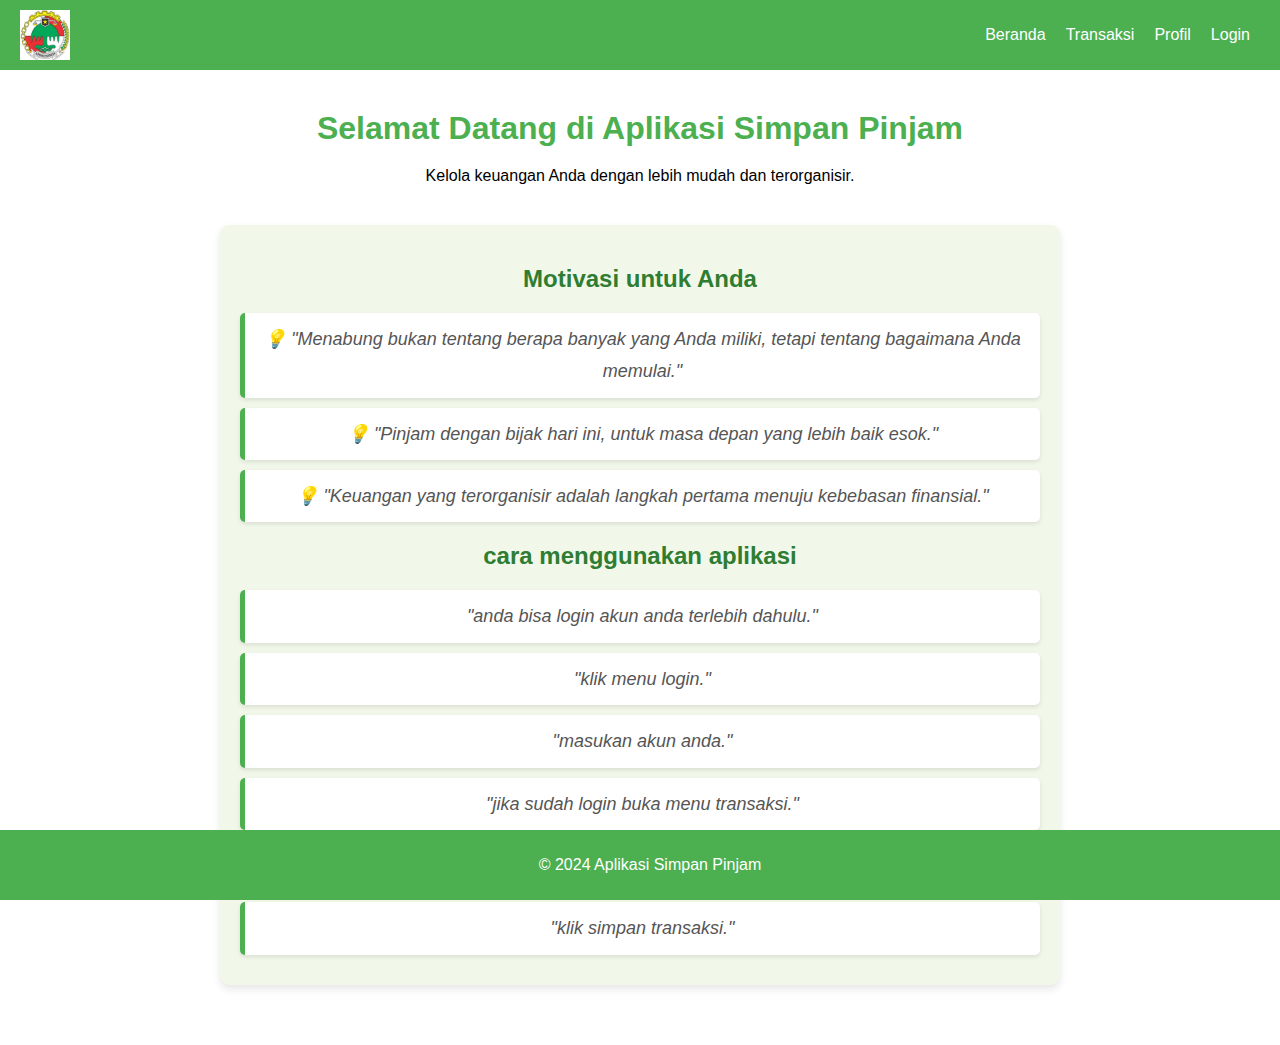
<file: index.html>
<!DOCTYPE html>
<html lang="en">
<head>
  <meta charset="UTF-8">
  <meta name="viewport" content="width=device-width, initial-scale=1.0">
  <title>Beranda - Aplikasi Simpan Pinjam</title>
  <link rel="stylesheet" href="style.css">
</head>
<body>
  <header>
    <img src="aku2.jpg" width="50" height="50"> 
    <nav>
      <ul>
        <li><a href="index.html">Beranda</a></li>
        <li><a href="transaksi.html">Transaksi</a></li>
        <li><a href="profil.html">Profil</a></li>
        <li><a href="login.html">Login</a></li>
      </ul>
    </nav>
  </header>
  
  <main>
    <!-- Animasi pada Judul -->
    <h1 class="animated-text">Selamat Datang di Aplikasi Simpan Pinjam</h1>
    <p>Kelola keuangan Anda dengan lebih mudah dan terorganisir.</p>
    
    <!-- Kata-Kata Motivasi -->
    <section class="motivasi">
      <h2>Motivasi untuk Anda</h2>
      <div class="quotes">
        <p>💡 "Menabung bukan tentang berapa banyak yang Anda miliki, tetapi tentang bagaimana Anda memulai."</p>
        <p>💡 "Pinjam dengan bijak hari ini, untuk masa depan yang lebih baik esok."</p>
        <p>💡 "Keuangan yang terorganisir adalah langkah pertama menuju kebebasan finansial."</p>
      </div>
	  <h2> cara menggunakan aplikasi </h2>
	  <div class="quotes">
	    <p>"anda bisa login akun anda terlebih dahulu."</p>
		<p>"klik menu login."</p>
		<p>"masukan akun anda."</p>
	    <p>"jika sudah login buka menu transaksi."</p>
		<p>"isi formulir dengan bijak."</p>
		<p>"klik simpan transaksi."</p>
    </section>
	
		
  </main>
  
	
  <footer>
    <p>&copy; 2024 Aplikasi Simpan Pinjam</p>
  </footer>
  
  <script src="script.js"></script>
</body>
</html>
</file>
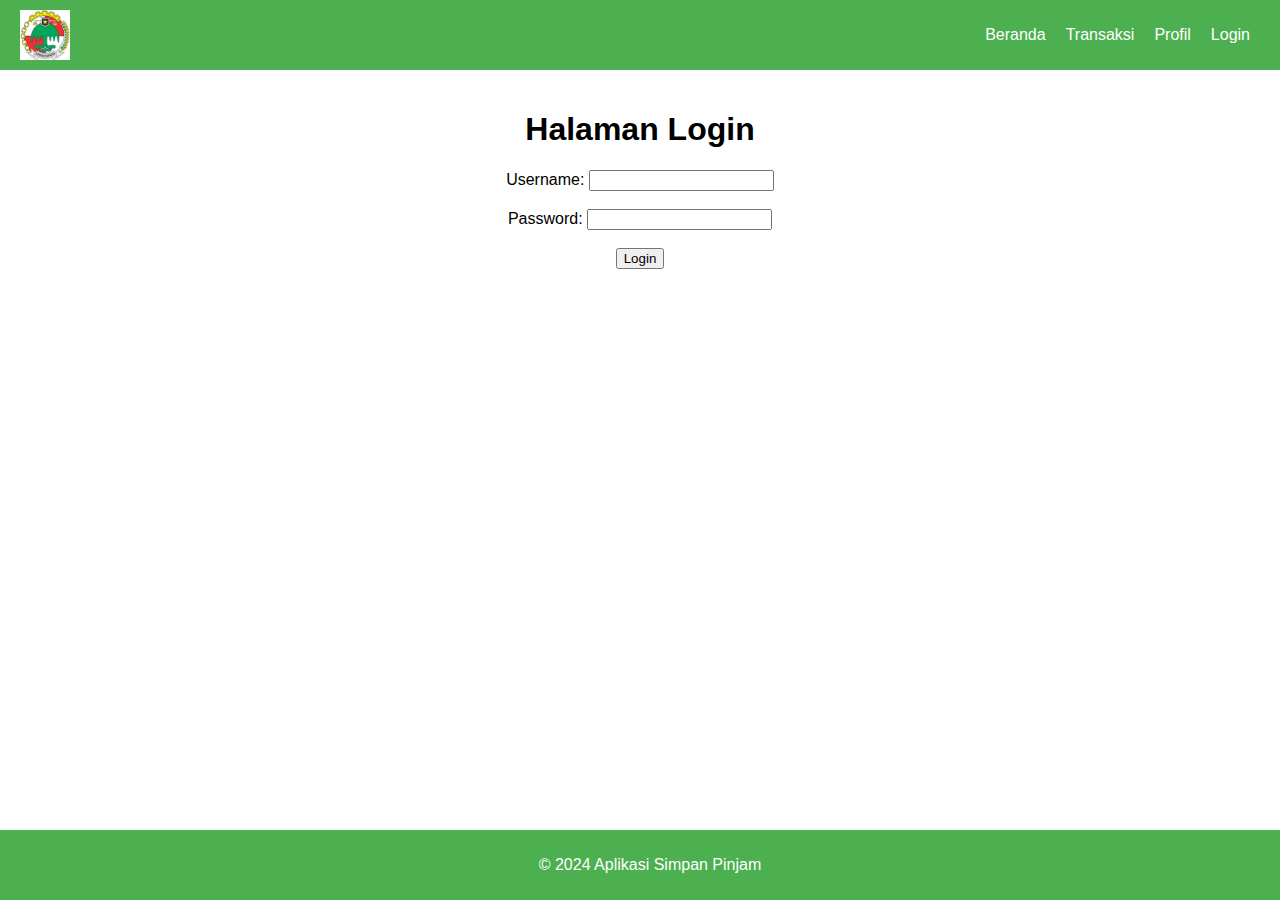
<file: login.html>
<!DOCTYPE html>
<html lang="en">
<head>
  <meta charset="UTF-8">
  <meta name="viewport" content="width=device-width, initial-scale=1.0">
  <title>Halaman Login</title>
  <link rel="stylesheet" href="style.css">
</head>
<body>
  <header>
    <img src="aku2.jpg" width="50" height="50"> 
    <nav>
      <ul>
        <li><a href="index.html">Beranda</a></li>
        <li><a href="transaksi.html">Transaksi</a></li>
        <li><a href="profil.html">Profil</a></li>
        <li><a href="login.html">Login</a></li>
      </ul>
    </nav>
  </header>

  <main>
    <h1>Halaman Login</h1>
    <form id="formLogin">
      <label for="username">Username:</label>
      <input type="text" id="username" name="username" required><br><br>

      <label for="password">Password:</label>
      <input type="password" id="password" name="password" required><br><br>

      <button type="submit">Login</button>
    </form>
  </main>

  <footer>
    <p>&copy; 2024 Aplikasi Simpan Pinjam</p>
  </footer>
  <script src="script.js"></script>
</body>
</html>
</file>
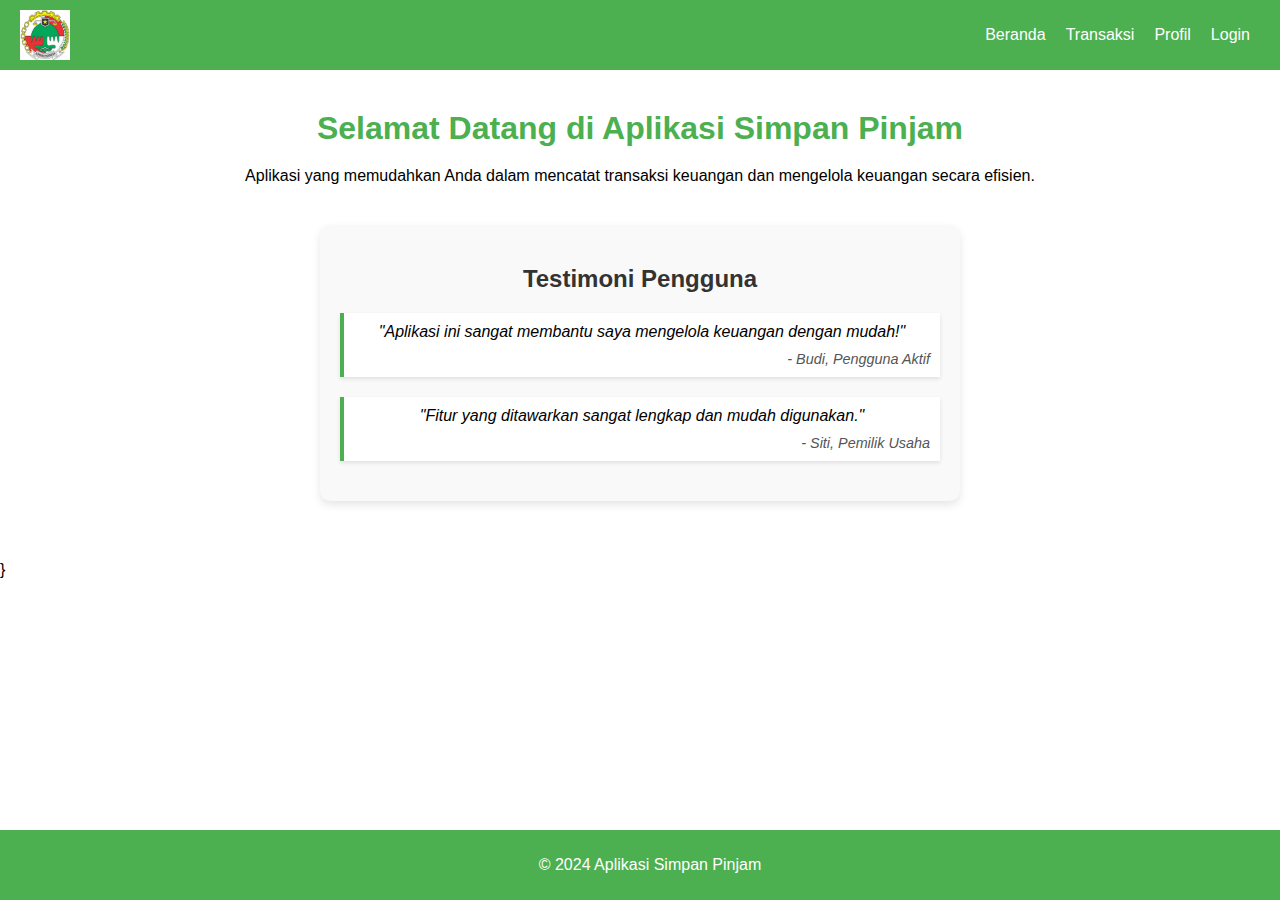
<file: profil.html>
<!DOCTYPE html>
<html lang="en">
<head>
  <meta charset="UTF-8">
  <meta name="viewport" content="width=device-width, initial-scale=1.0">
  <title>Profil Aplikasi</title>
  <link rel="stylesheet" href="style.css">
</head>
<body>
  <header>
    <img src="aku2.jpg" width="50" height="50"> 
    <nav>
      <ul>
        <li><a href="index.html">Beranda</a></li>
        <li><a href="transaksi.html">Transaksi</a></li>
        <li><a href="profil.html">Profil</a></li>
        <li><a href="login.html">Login</a></li>
      </ul>
    </nav>
  </header>
  
  <main>
    <!-- Animasi pada Judul -->
    <h1 class="animated-text">Selamat Datang di Aplikasi Simpan Pinjam</h1>
    <p>Aplikasi yang memudahkan Anda dalam mencatat transaksi keuangan dan mengelola keuangan secara efisien.</p>

    <!-- Testimoni -->
    <section class="testimonials">
      <h2>Testimoni Pengguna</h2>
      <blockquote>
        "Aplikasi ini sangat membantu saya mengelola keuangan dengan mudah!" 
        <br><span>- Budi, Pengguna Aktif</span>
      </blockquote>
      <blockquote>
        "Fitur yang ditawarkan sangat lengkap dan mudah digunakan." 
        <br><span>- Siti, Pemilik Usaha</span>
      </blockquote>
    </section>
  </main>
  
  <footer>
    <p>&copy; 2024 Aplikasi Simpan Pinjam</p>
  </footer>
  
  
}
  <script src="script.js"></script>
</body>
</html>
</file>
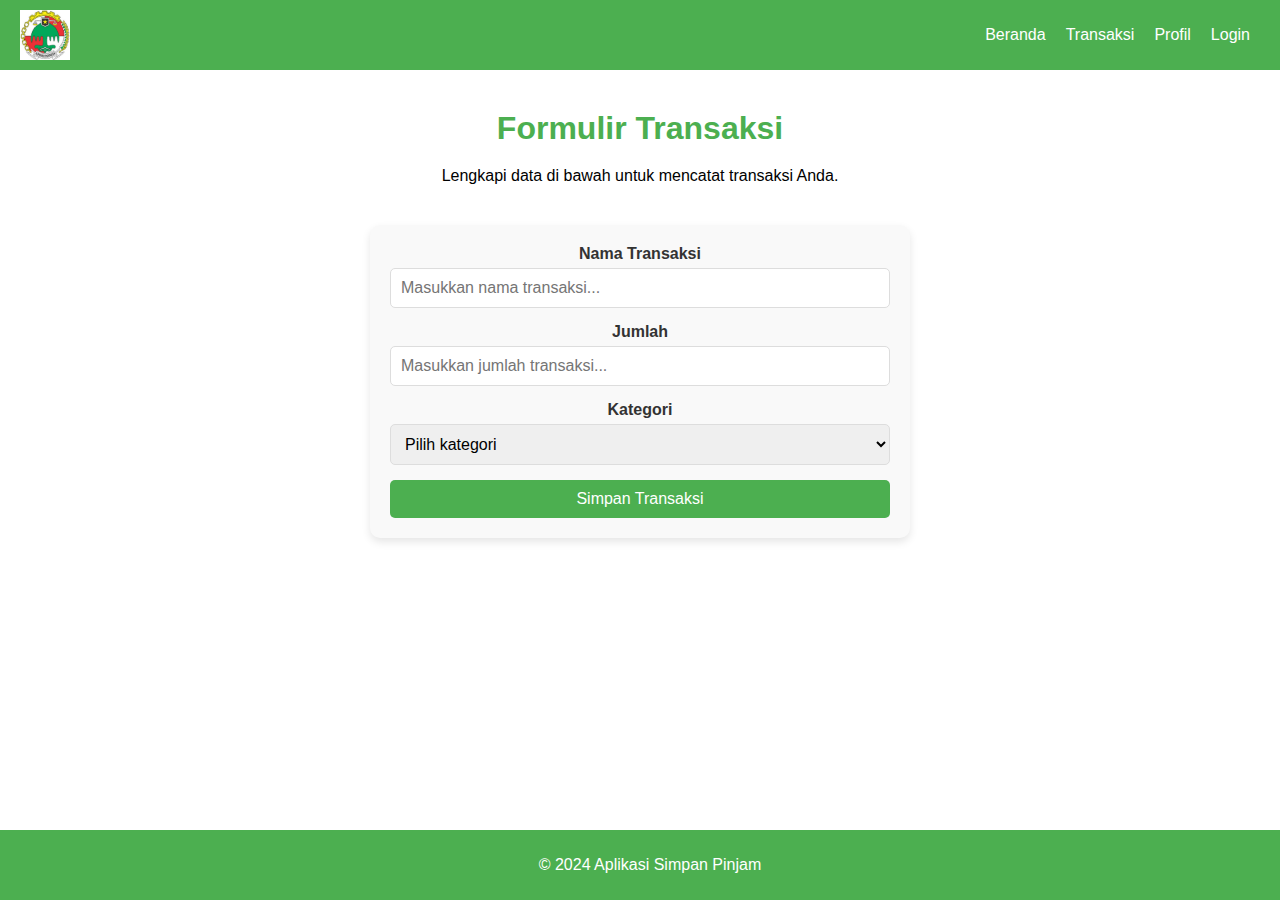
<file: transaksi.html>
<!DOCTYPE html>
<html lang="en">
<head>
  <meta charset="UTF-8">
  <meta name="viewport" content="width=device-width, initial-scale=1.0">
  <title>Transaksi - Aplikasi Simpan Pinjam</title>
  <link rel="stylesheet" href="style.css">
</head>
<body>
  <header>
    <img src="aku2.jpg" width="50" height="50"> 
    <nav>
      <ul>
        <li><a href="index.html">Beranda</a></li>
        <li><a href="transaksi.html" class="active">Transaksi</a></li>
        <li><a href="profil.html">Profil</a></li>
        <li><a href="login.html">Login</a></li>
      </ul>
    </nav>
  </header>
  
  <main>
    <!-- Judul Halaman -->
    <h1 class="animated-text">Formulir Transaksi</h1>
    <p>Lengkapi data di bawah untuk mencatat transaksi Anda.</p>

    <!-- Form Transaksi -->
    <section class="form-container">
      <form id="formTransaksi">
        <label for="nama">Nama Transaksi</label>
        <input type="text" id="nama" name="nama" placeholder="Masukkan nama transaksi..." required>

        <label for="jumlah">Jumlah</label>
        <input type="number" id="jumlah" name="jumlah" placeholder="Masukkan jumlah transaksi..." required>

        <label for="kategori">Kategori</label>
        <select id="kategori" name="kategori" required>
          <option value="" disabled selected>Pilih kategori</option>
          <option value="Peminjaman">Peminjaman</option>
          <option value="Penyimpanan">Penyimpanan</option>
        </select>

        <button type="submit" class="submit-button">Simpan Transaksi</button>
      </form>
    </section>
  </main>
  
  <footer>
    <p>&copy; 2024 Aplikasi Simpan Pinjam</p>
  </footer>
  
  <script src="script.js"></script>
</body>
</html>
</file>
<file: style.css>
/* Styling dasar */
body {
  font-family: Arial, sans-serif;
  margin: 0;
  padding: 0;
}

/* Header */
header {
  background-color: #4CAF50;
  color: white;
  padding: 10px 20px;
  display: flex;
  align-items: center;
  justify-content: space-between;
}

header img {
  height: 50px;
}

nav ul {
  list-style-type: none;
  margin: 0;
  padding: 0;
  display: flex;
}

nav ul li {
  margin: 0 10px;
}

nav ul li a {
  color: white;
  text-decoration: none;
}

/* Footer */
footer {
  background-color: #4CAF50;
  color: white;
  text-align: center;
  padding: 10px;
  position: fixed;
  bottom: 0;
  width: 100%;
}

/* Konten Utama */
main {
  padding: 20px;
  text-align: center;
}

/* Responsif */
@media (max-width: 600px) {
  header {
    flex-direction: column;
    align-items: flex-start;
  }

  nav ul {
    flex-direction: column;
    align-items: flex-start;
  }

  nav ul li {
    margin: 5px 0;
  }
}/* Animasi Fade-In pada Judul */
@keyframes fadeIn {
  from {
    opacity: 0;
    transform: translateY(20px);
  }
  to {
    opacity: 1;
    transform: translateY(0);
  }
}

.animated-text {
  animation: fadeIn 1.5s ease-in-out;
  color: #4CAF50;
  text-align: center;
  margin-top: 20px;
}

/* Testimoni */
.testimonials {
  margin: 40px auto;
  padding: 20px;
  max-width: 600px;
  background: #f9f9f9;
  border-radius: 10px;
  box-shadow: 0 4px 8px rgba(0, 0, 0, 0.1);
}

.testimonials h2 {
  text-align: center;
  color: #333;
  margin-bottom: 20px;
}

.testimonials blockquote {
  font-style: italic;
  margin: 20px 0;
  padding: 10px;
  border-left: 4px solid #4CAF50;
  background-color: #fff;
  box-shadow: 0 2px 4px rgba(0, 0, 0, 0.1);
}

.testimonials span {
  display: block;
  margin-top: 10px;
  font-size: 0.9em;
  color: #555;
  text-align: right;
}
/* Animasi Fade-In pada Judul */
@keyframes fadeIn {
  from {
    opacity: 0;
    transform: translateY(20px);
  }
  to {
    opacity: 1;
    transform: translateY(0);
  }
}

.animated-text {
  animation: fadeIn 1.5s ease-in-out;
  color: #4CAF50;
  text-align: center;
  margin-top: 20px;
}

/* Bagian Motivasi */
.motivasi {
  margin: 40px auto;
  padding: 20px;
  max-width: 800px;
  background: #f1f8e9; /* Warna hijau muda */
  border-radius: 10px;
  text-align: center;
  box-shadow: 0 4px 8px rgba(0, 0, 0, 0.1);
}

.motivasi h2 {
  font-size: 24px;
  color: #2e7d32;
  margin-bottom: 20px;
}

.quotes {
  font-style: italic;
  color: #555;
  line-height: 1.8;
  font-size: 18px;
}

.quotes p {
  margin: 10px 0;
  padding: 10px;
  background: #ffffff;
  border-left: 5px solid #4CAF50;
  box-shadow: 0 2px 4px rgba(0, 0, 0, 0.1);
  border-radius: 5px;
}
/* Bagian Formulir Transaksi */
.form-container {
  margin: 40px auto;
  padding: 20px;
  max-width: 500px;
  background: #f9f9f9;
  border-radius: 10px;
  box-shadow: 0 4px 8px rgba(0, 0, 0, 0.1);
}

.form-container form {
  display: flex;
  flex-direction: column;
}

.form-container label {
  margin-bottom: 5px;
  font-weight: bold;
  color: #333;
}

.form-container input,
.form-container select {
  margin-bottom: 15px;
  padding: 10px;
  border: 1px solid #ddd;
  border-radius: 5px;
  font-size: 16px;
}

.form-container input:focus,
.form-container select:focus {
  outline: none;
  border: 1px solid #4CAF50;
  box-shadow: 0 0 5px rgba(76, 175, 80, 0.5);
}

.submit-button {
  padding: 10px 15px;
  background-color: #4CAF50;
  color: white;
  border: none;
  border-radius: 5px;
  font-size: 16px;
  cursor: pointer;
  transition: background-color 0.3s ease;
}

.submit-button:hover {
  background-color: #388E3C;
}

/* Animasi Judul */
.animated-text {
  text-align: center;
  color: #4CAF50;
  margin: 20px 0;
  animation: fadeIn 1.5s ease-in-out;
}

@keyframes fadeIn {
  from {
    opacity: 0;
    transform: translateY(-20px);
  }
  to {
    opacity: 1;
    transform: translateY(0);
  }
}
</file>
